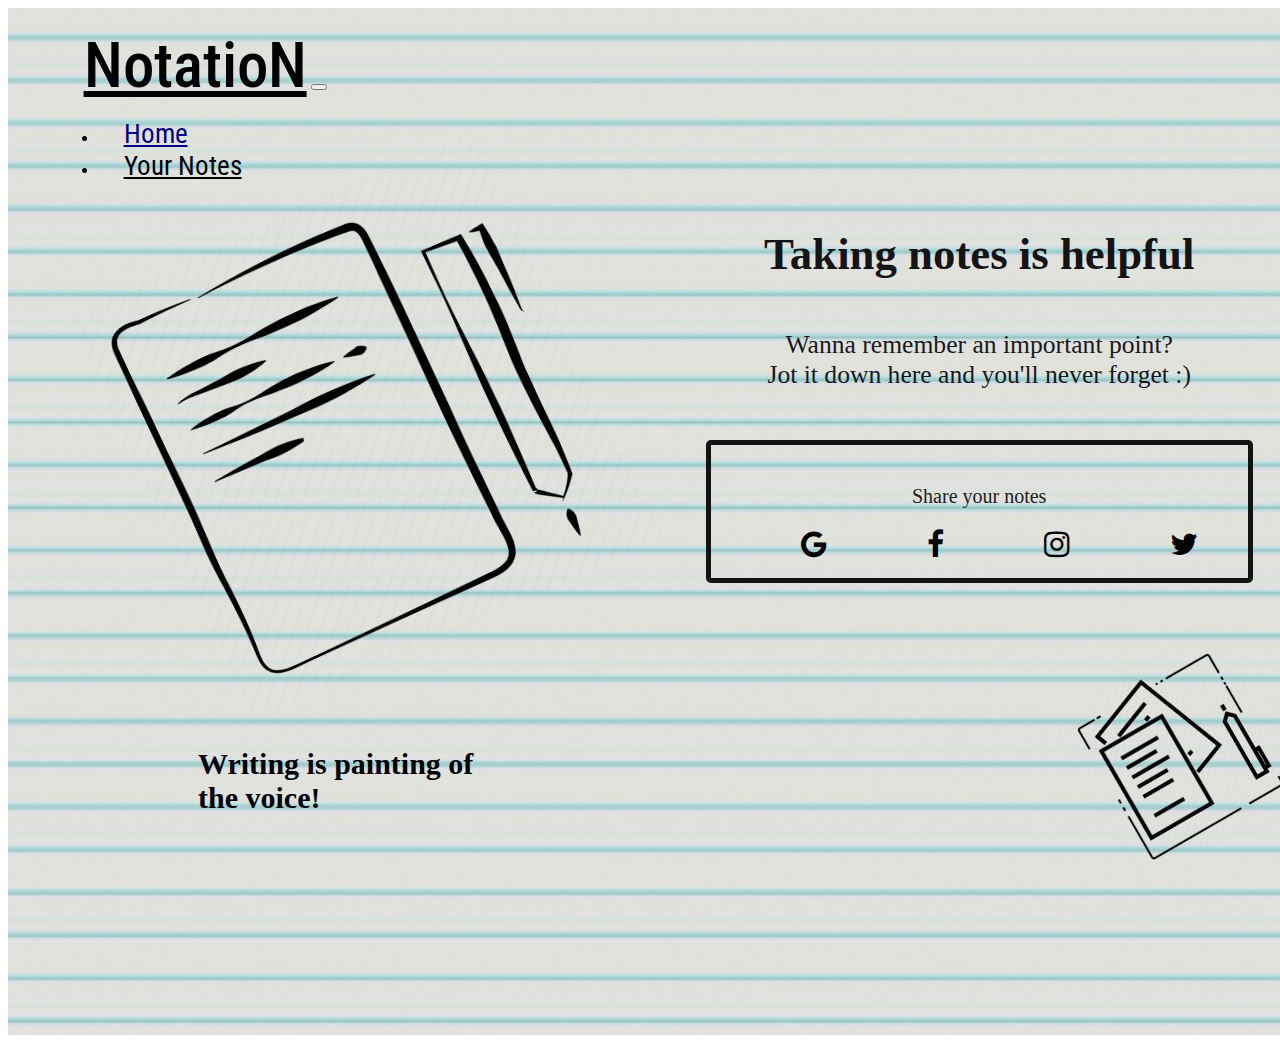
<file: index.html>
<!DOCTYPE html>
<html lang="en">

<head>
    <meta charset="UTF-8" />
    <meta http-equiv="X-UA-Compatible" content="IE=edge" />
    <meta name="viewport" content="width=device-width, initial-scale=1.0" />
    <title>NotatioN</title>
    <link href="https://cdn.jsdelivr.net/npm/bootstrap@5.1.3/dist/css/bootstrap.min.css" rel="stylesheet"
        integrity="sha384-1BmE4kWBq78iYhFldvKuhfTAU6auU8tT94WrHftjDbrCEXSU1oBoqyl2QvZ6jIW3" crossorigin="anonymous" />
    <link rel="stylesheet" href="style.css" />
    <link rel="stylesheet" href="https://cdnjs.cloudflare.com/ajax/libs/font-awesome/4.7.0/css/font-awesome.min.css">
</head>

<body>
    <div class="containerr container-fluid">
        <nav class="navbar navbar-expand-lg navbar-dark bg-dark">
            <div class="container-fluid">
                <a class="navbar-brand name" href="#">NotatioN</a>
                <button class="navbar-toggler" type="button" data-bs-toggle="collapse" data-bs-target="#navbarNav"
                    aria-controls="navbarNav" aria-expanded="false" aria-label="Toggle navigation">
                    <span class="navbar-toggler-icon"></span>
                </button>
                <div class="collapse navbar-collapse" id="navbarNav">
                    <ul class="navbar-nav">
                        <li class="nav-item">
                            <a class="nav-link active link1" aria-current="page" href="#">Home</a>
                        </li>
                        <li class="nav-item">
                            <a class="nav-link link1" href="notes.html">Your Notes</a>
                        </li>
                    </ul>
                </div>
            </div>
        </nav>
        <div class="written_material">
            <div class="container-fluid Home" id="Home">
                <div class="images">
                    <img src="copypen2.png" alt="Error" class="image1">
                    <!-- <img src="/pics/copypen.png" alt="Error" class="image1"> -->
                    <!-- <img src="/pics/copypen.png" alt="Error" class="image1"> -->
                </div>
            </div>
            <div>
                <div class="content">
                    <h1 class="heading">Taking notes is helpful</h1>
                    <div class="cont">
                        Wanna remember an important point? <br />
                        Jot it down here and you'll never forget :)
                    </div>
                    <div class="sharing">
                        <p class="platforms">
                            Share your notes
                        </p>
                        <ul class="sign-up-option">
                            <li><a href="#"><i class="fa fa-google"></i></a></li>
                            <li><a href="#"><i class="fa fa-facebook"></i></a></li>
                            <li><a href="#"><i class="fa fa-instagram"></i></a></li>
                            <li><a href="#"><i class="fa fa-twitter"></i></a></li>
                        </ul>
                    </div>
                </div>
            </div>
        </div>
        <div class="more_styling">
            <ul class="style_list">

                <li class="quote">
                    <p>Writing is painting of the voice!</p>
                </li>
                <li class="copy_pen">
                    <img src="copypen.png" alt="error" class="image2">
                </li>
            </ul>
        </div>
    </div>

    <script src="https://cdn.jsdelivr.net/npm/bootstrap@5.1.3/dist/js/bootstrap.bundle.min.js"
        integrity="sha384-ka7Sk0Gln4gmtz2MlQnikT1wXgYsOg+OMhuP+IlRH9sENBO0LRn5q+8nbTov4+1p"
        crossorigin="anonymous"></script>
    <script src="script.js"></script>
</body>

</html>
</file>
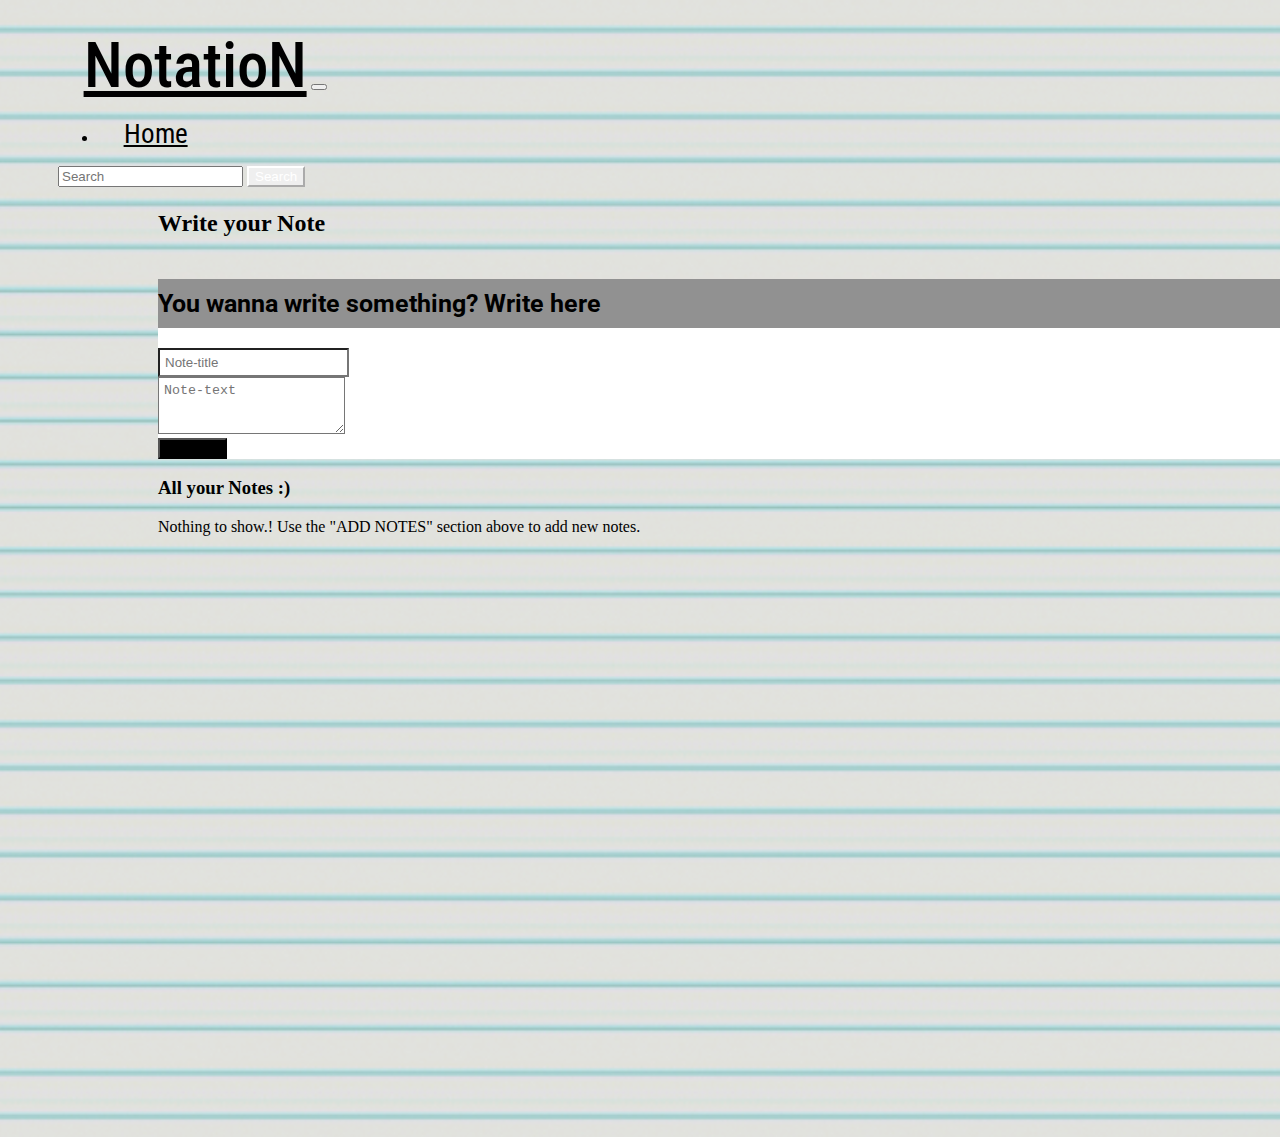
<file: notes.html>
<!DOCTYPE html>
<html lang="en">

<head>
    <meta charset="UTF-8">
    <meta http-equiv="X-UA-Compatible" content="IE=edge">
    <meta name="viewport" content="width=device-width, initial-scale=1.0">
    <title>NotatioN</title>

    <link href="https://cdn.jsdelivr.net/npm/bootstrap@5.1.3/dist/css/bootstrap.min.css" rel="stylesheet"
        integrity="sha384-1BmE4kWBq78iYhFldvKuhfTAU6auU8tT94WrHftjDbrCEXSU1oBoqyl2QvZ6jIW3" crossorigin="anonymous" />
    <link rel="stylesheet" href="style.css" />
</head>

<body class="main_body">
    <nav class="navbar navbar-expand-lg navbar-dark bg-dark Notes" id="Notes">
        <div class="container-fluid">
            <a class="navbar-brand name" href="#">NotatioN</a>
            <button class="navbar-toggler" type="button" data-bs-toggle="collapse"
                data-bs-target="#navbarSupportedContent" aria-controls="navbarSupportedContent" aria-expanded="false"
                aria-label="Toggle navigation">
                <span class="navbar-toggler-icon"></span>
            </button>
            <div class="collapse navbar-collapse" id="navbarSupportedContent">
                <ul class="navbar-nav me-auto mb-2 mb-lg-0">
                    <li class="nav-item">
                        <a class="nav-link link1" aria-current="page" href="index.html">Home</a>
                    </li>

                </ul>
                <form class="d-flex">
                    <input id="searchTxt" class="form-control me-2 " type="search" placeholder="Search"
                        aria-label="Search">
                    <button class="btn btn-outline-success search_btn" type="submit">Search</button>
                </form>
            </div>
        </div>
    </nav>
    <div class="container my-3 bodyy">
        <h2>Write your Note</h2>
        <div class="card ">
            <div class="card-body">
                <h5 class="card-title">You wanna write something? Write here
                </h5>
                <div class="mb-3">
                    <input type="email" class="form-control note_title" id="exampleFormControlInput1"
                        placeholder="Note-title">
                </div>
                <div class="mb-3 form-group">
                    <textarea class="form-control note_text" id="exampleFormControlTextarea1" rows="3"
                        placeholder="Note-text"></textarea>
                </div>
                <button class="addBtn addnote btn btn-primary">Add note</button>
            </div>
        </div>

        <h3 class="my-3">All your Notes :)</h3>

        <div id="notes" class="container-fluid row">

        </div>


    </div>
    <script src="script.js"></script>
    <script src="https://cdn.jsdelivr.net/npm/bootstrap@5.1.3/dist/js/bootstrap.bundle.min.js"
        integrity="sha384-ka7Sk0Gln4gmtz2MlQnikT1wXgYsOg+OMhuP+IlRH9sENBO0LRn5q+8nbTov4+1p"
        crossorigin="anonymous"></script>
</body>

</html>
</file>
<file: style.css>
@import url('https://fonts.googleapis.com/css2?family=Roboto+Condensed&family=Roboto:wght@300&display=swap');
.navbar{
    padding-top: 3px; 
    padding-bottom: 3px;
    margin-top: -32px;
    border-radius: 6px;
    
}
.containerr{
    width: 100%;
    background: linear-gradient(to top, rgba(0,0,0,0.1)100%,rgba(0,0,0,0.5)50%), url(./pics/pagebg.jpg);
    background-position: center;
    background-size: cover;
    height: 103vh;
    padding: 50px;
}
.main_body{
    width: 100%;
    background: linear-gradient(to top, rgba(0,0,0,0.1)100%,rgba(0,0,0,0.5)50%), url(/pics/pagebg.jpg);
    background-position: center;
    background-size: cover;
    height: 103vh;
    padding: 50px;
}
.name{
   
    margin-left: 2vw;
    font-size: 7vh;
    padding-top: 0;
    padding-bottom: 0;
    font-family: 'Roboto Condensed', sans-serif;
    font-weight: 500;
    color: black;
   
}

.link1{
    
    margin-left: 2vw;
    font-size: 3vh;
    color: black;
    font-family: 'Roboto Condensed', sans-serif;
}
.Home{
    
    background-size: 80%;
    flex-direction: row;
    background-repeat: no-repeat;
    height: 85vh;
    width: 100vw;
}
.content{
    
    position: absolute;
    right: 5vw;
    width: 37vw;
    top: 2vw;
    height: 50vh; 
    height: 80vh;
    display: flex;
    align-items: center;
    flex-direction: column;
    justify-content: center;
    text-align: center;
    
}
.heading{
    
    font-size: 3.5vw;
    color: rgb(20, 20, 22);
    padding-top: 10px;
    padding-bottom: 20px;
}
.cont{
    
    font-size: 2.0vw;
    color: rgb(24, 24, 29);
}

.sign-up-option{
    display: flex;
    flex-direction: row;
    
}
.sign-up-option{
    display: flex;
    margin-top: 20px;
    
}
.sign-up-option li {
    padding-left: 50px;
    padding-right: 50px;
    list-style: none;
}
.sign-up-option li a{
    
    text-decoration: none;
    color: black;
    font-size: 30px;
    transition: 0.3s ease;
}
.sign-up-option li a:hover{
    color: rgb(83, 80, 80);
}
.sharing{
    
    padding-top: 20px;
    margin-top: 50px;
    border-width: 20px;
    border: 5px solid rgb(20, 19, 19);
    border-radius: 5px;
}
.platforms{
    color: rgb(29, 32, 32);
    font-size: 20px;
}
.style_list{
    display: flex;
}
.style_list li {
   
    list-style: none;
}
.quote{
    
    height: 150px;
    width: 300px;
    font-size: 30px;
    font-weight: bold;
    margin-left: 100px;
    margin-top: 50px;
}
.image2{
    height: 200px;
   
    padding-left: 300px;
    margin-left: 300px;
    margin-top: 60px;
    transform: rotate(-30deg);
}

@media(max-width:1000px)
{
    .content{
        margin: auto;
        left: 5vw;
        width: 80vw;
        height: 100vh;
    }
    .Home{
        
        background-size: cover;
        background-repeat: no-repeat;
    }
    .heading{
        
        font-size: 7vw;
        font-weight: 500;
    }
    .cont{
        
        font-size: 3vw;
        font-weight:500;
    }
}
.image1{
    height: 450px;
    margin-left: 80px;
    transform: rotate(-25deg);
    
}
.written_material{
   
    height: 450px;
}
.card-title{
    font-family: 'Roboto', sans-serif;
    padding-top: 10px;
    padding-bottom: 10px;
    font-size: 25px;
    background-color: rgb(145, 145, 145);
    margin-bottom: 20px;
    
}
.note_title{
    padding: 5px;
    background-color: white;
}
.note_text{
    padding: 5px;
    background-color: white;
}
.card{
    background-color: white;
    margin-right: 30px;
}
.addnote{
    background-color: black;
}
.addnote :hover{
    color: rgb(70, 68, 68);
}
.navbar-toggler{
    color: black;
}
.active{
    color: darkblue;
}

.search_btn{
    color: white;
    border-color: white;
}



.bodyy{
    margin-left: 100px;
   
    height: 100%;
}
</file>
